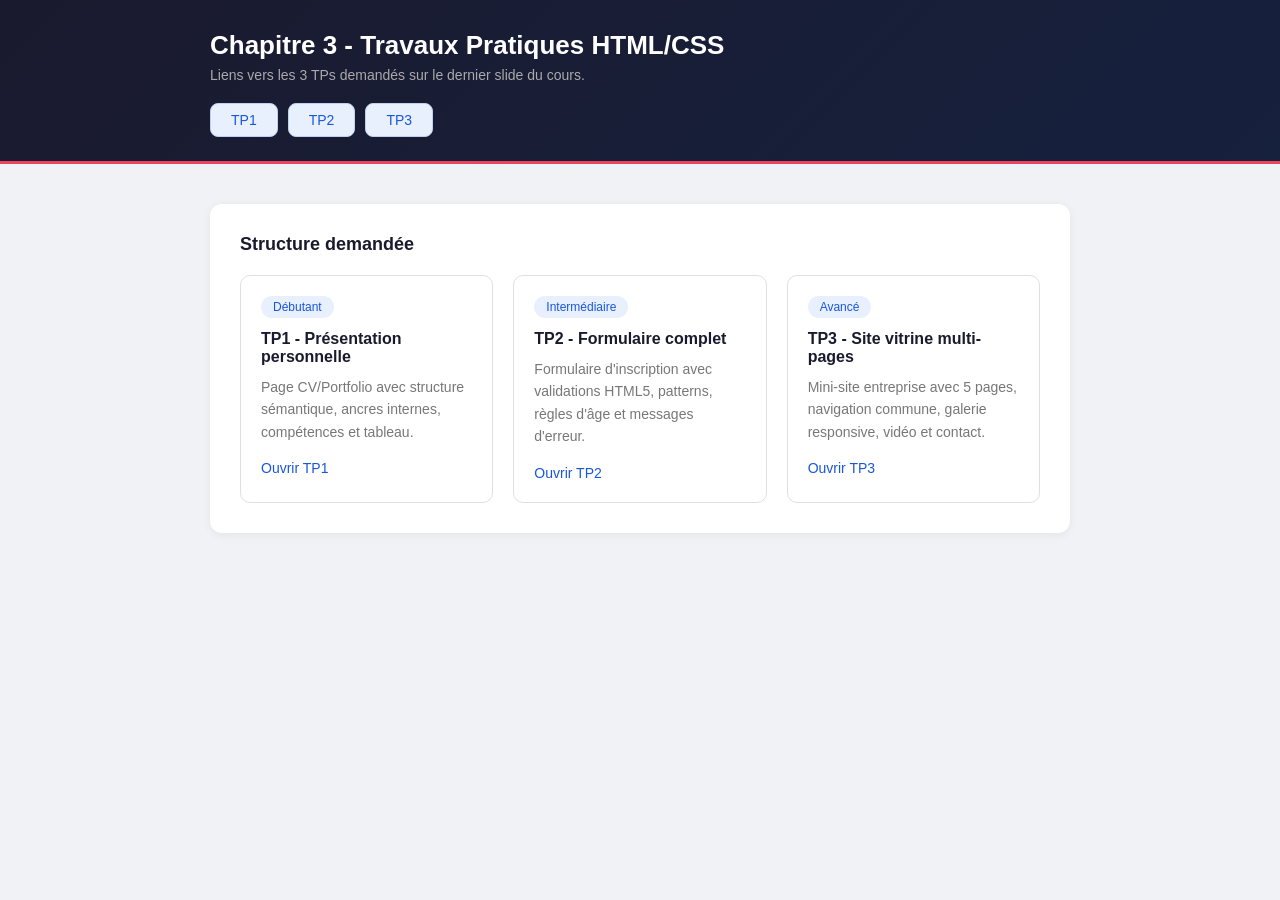
<file: index.html>
<!DOCTYPE html>
<html lang="fr">

<head>
    <meta charset="UTF-8">
    <meta name="viewport" content="width=device-width, initial-scale=1.0">
    <title>Chapitre 3 - Travaux Pratiques HTML/CSS</title>
    <style>
        * {
            margin: 0;
            padding: 0;
            box-sizing: border-box;
        }

        body {
            font-family: Arial, sans-serif;
            background-color: #f0f2f5;
            color: #333;
        }

        .top-bar {
            background: linear-gradient(135deg, #1a1a2e, #16213e);
            color: white;
            padding: 30px 20px 24px;
            margin-bottom: 40px;
            border-bottom: 3px solid #e94560;
        }

        .container {
            max-width: 900px;
            margin: 0 auto;
            padding: 0 20px 40px;
        }

        h1 {
            font-size: 26px;
            color: white;
            margin-bottom: 6px;
        }

        .subtitle {
            color: #aaa;
            font-size: 14px;
            margin-bottom: 20px;
        }

        .btn-group {
            display: flex;
            gap: 10px;
            margin-bottom: 40px;
        }

        .btn {
            padding: 8px 20px;
            border: 1px solid #c0d0f0;
            border-radius: 8px;
            background-color: #e8f0fe;
            color: #1a56db;
            text-decoration: none;
            font-size: 14px;
            transition: background-color 0.2s;
        }

        .btn:hover {
            background-color: #c7d7fc;
        }

        .card-section {
            background: white;
            border-radius: 12px;
            padding: 30px;
            box-shadow: 0 2px 10px rgba(0, 0, 0, 0.06);
        }

        .card-section h2 {
            font-size: 18px;
            color: #1a1a2e;
            margin-bottom: 20px;
        }

        .cards-grid {
            display: flex;
            gap: 20px;
            flex-wrap: wrap;
        }

        .card {
            flex: 1;
            min-width: 220px;
            border: 1px solid #e0e0e0;
            border-radius: 10px;
            padding: 20px;
        }

        .badge {
            display: inline-block;
            background-color: #e8f0fe;
            color: #1a56db;
            font-size: 12px;
            padding: 4px 12px;
            border-radius: 20px;
            margin-bottom: 12px;
        }

        .card h3 {
            font-size: 16px;
            color: #1a1a2e;
            margin-bottom: 10px;
        }

        .card p {
            font-size: 14px;
            color: #777;
            line-height: 1.6;
            margin-bottom: 16px;
        }

        .card a {
            color: #1a56db;
            text-decoration: none;
            font-size: 14px;
        }

        .card a:hover {
            text-decoration: underline;
        }
    </style>
</head>

<body>
    <div class="top-bar">
        <div class="container" style="padding-bottom:0">
            <h1>Chapitre 3 - Travaux Pratiques HTML/CSS</h1>
            <p class="subtitle">Liens vers les 3 TPs demandés sur le dernier slide du cours.</p>
            <div class="btn-group" style="margin-bottom:0">
                <a href="TP1.HTML" class="btn">TP1</a>
                <a href="TP2.HTML" class="btn">TP2</a>
                <a href="TP3.HTML" class="btn">TP3</a>
            </div>
        </div>
    </div>

    <div class="container">
        <div class="card-section">
            <h2>Structure demandée</h2>
            <div class="cards-grid">

                <div class="card">
                    <span class="badge">Débutant</span>
                    <h3>TP1 - Présentation personnelle</h3>
                    <p>Page CV/Portfolio avec structure sémantique, ancres internes, compétences et tableau.</p>
                    <a href="TP1.HTML">Ouvrir TP1</a>
                </div>

                <div class="card">
                    <span class="badge">Intermédiaire</span>
                    <h3>TP2 - Formulaire complet</h3>
                    <p>Formulaire d'inscription avec validations HTML5, patterns, règles d'âge et messages d'erreur.</p>
                    <a href="TP2.HTML">Ouvrir TP2</a>
                </div>

                <div class="card">
                    <span class="badge">Avancé</span>
                    <h3>TP3 - Site vitrine multi-pages</h3>
                    <p>Mini-site entreprise avec 5 pages, navigation commune, galerie responsive, vidéo et contact.</p>
                    <a href="TP3.HTML">Ouvrir TP3</a>
                </div>

            </div>
        </div>
    </div>
</body>

</html>
</file>
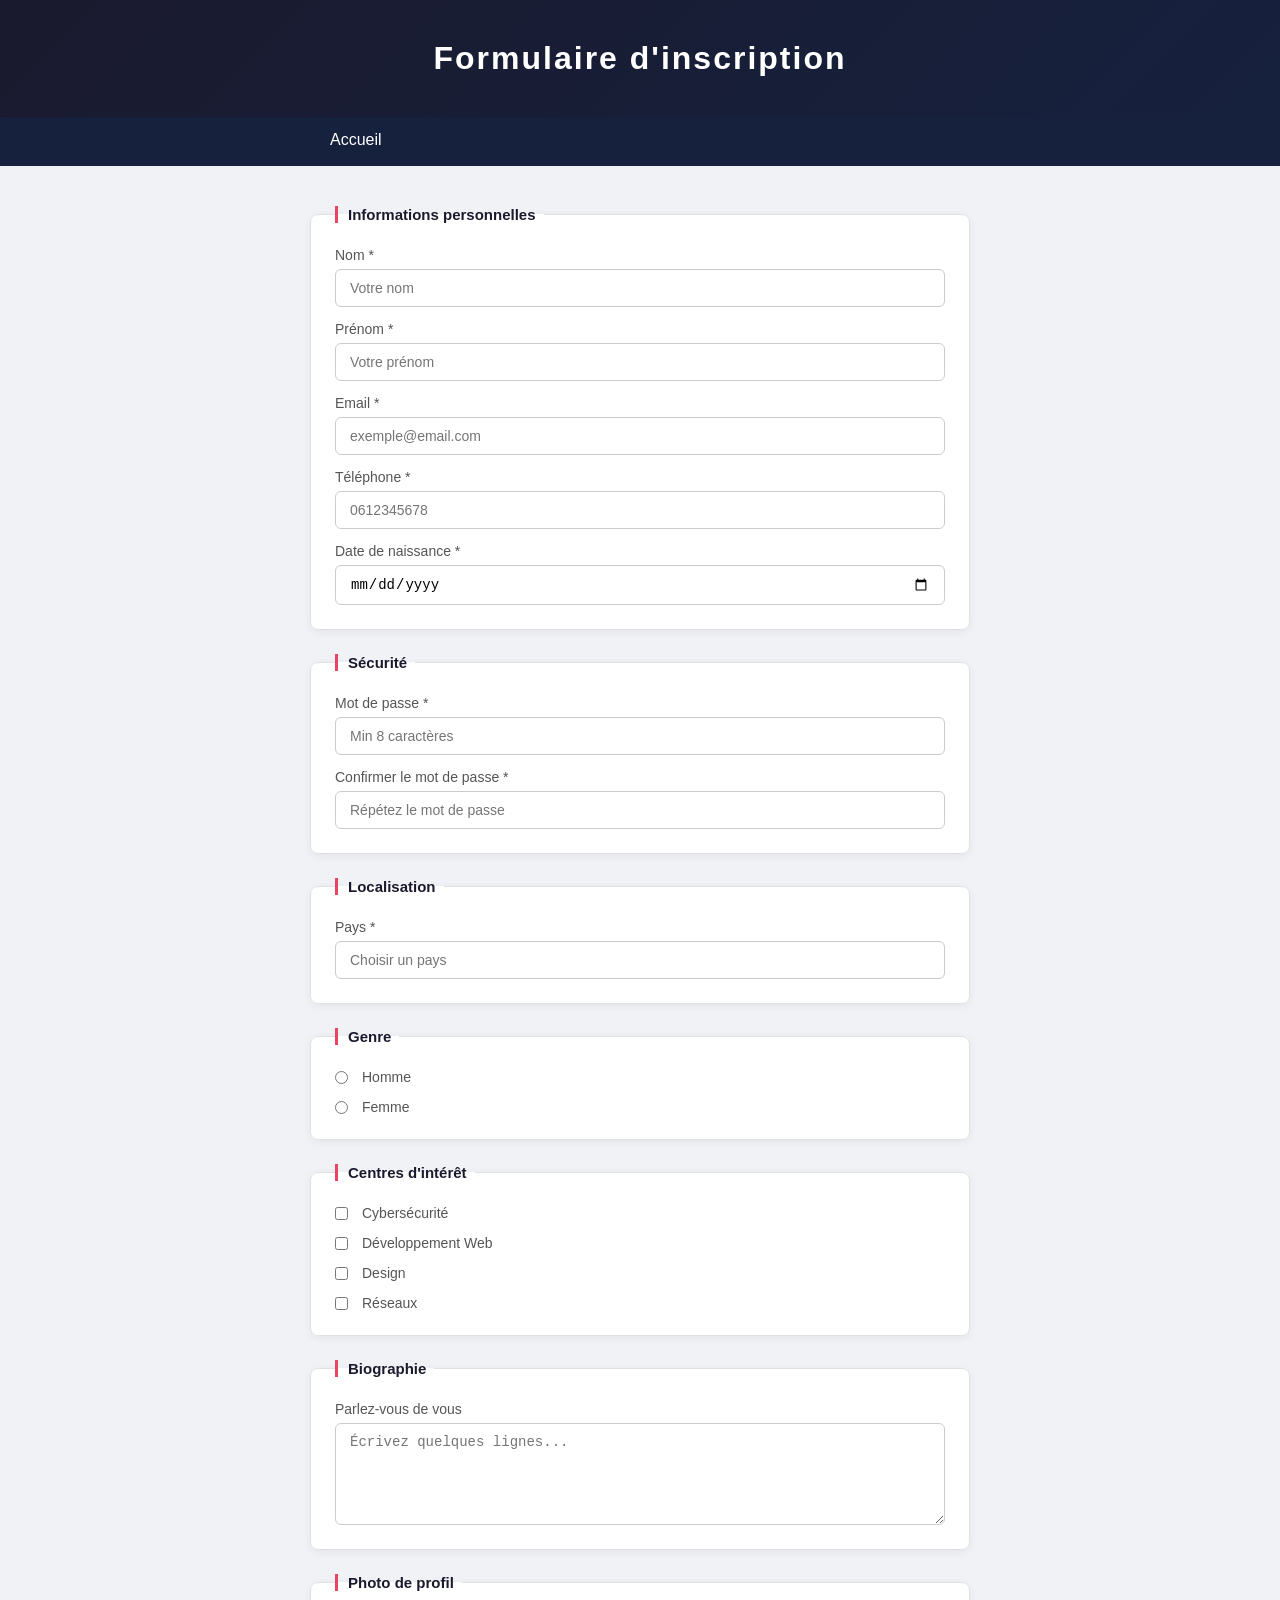
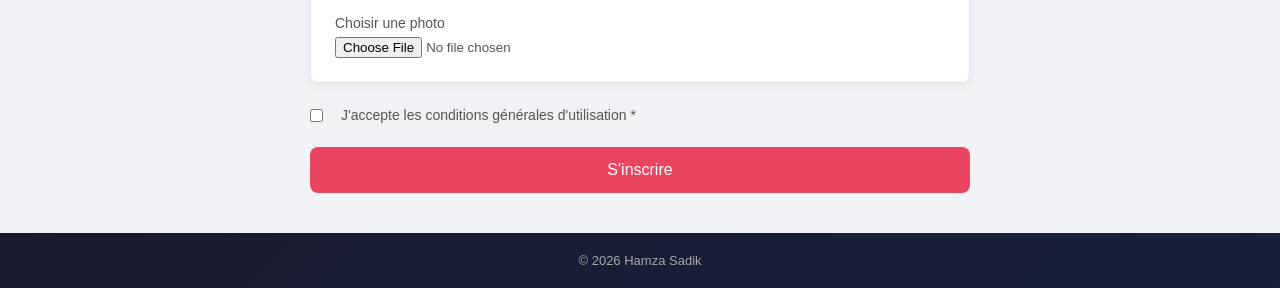
<file: TP2.HTML>
<!DOCTYPE html>
<html lang="fr">

<head>
    <meta charset="UTF-8">
    <meta name="viewport" content="width=device-width, initial-scale=1.0">
    <meta name="description" content="Formulaire d'inscription">
    <meta name="author" content="Hamza Sadik">
    <link rel="stylesheet" href="style2.css">
    <title>TP2 - Inscription</title>
</head>

<body>
    <header>
        <h1>Formulaire d'inscription</h1>
    </header>

    <nav>
        <ul>
            <li><a href="index.html">Accueil</a></li>
        </ul>
    </nav>

    <main>
        <form action="#" method="post">

            <!-- Informations personnelles -->
            <fieldset>
                <legend>Informations personnelles</legend>

                <label for="nom">Nom *
                    <input type="text" id="nom" name="nom" placeholder="Votre nom" autocomplete="family-name" required>
                </label>

                <label for="prenom">Prénom *
                    <input type="text" id="prenom" name="prenom" placeholder="Votre prénom" autocomplete="given-name" required>
                </label>

                <label for="email">Email *
                    <input type="email" id="email" name="email" placeholder="exemple@email.com" autocomplete="email" required>
                </label>

                <label for="telephone">Téléphone *
                    <input type="tel" id="telephone" name="telephone" placeholder="0612345678" pattern="0[6-7][0-9]{8}" autocomplete="tel" required>
                </label>

                <label for="naissance">Date de naissance *
                    <input type="date" id="naissance" name="naissance" max="2008-01-01" required>
                </label>
            </fieldset>

            <!-- Mot de passe -->
            <fieldset>
                <legend>Sécurité</legend>

                <label for="motdepasse">Mot de passe *
                    <input type="password" id="motdepasse" name="motdepasse" placeholder="Min 8 caractères" pattern="(?=.*[A-Z])(?=.*[0-9]).{8,}" autocomplete="new-password" required>
                </label>

                <label for="confirmation">Confirmer le mot de passe *
                    <input type="password" id="confirmation" name="confirmation" placeholder="Répétez le mot de passe" autocomplete="new-password" required>
                </label>
            </fieldset>

            <!-- Localisation -->
            <fieldset>
                <legend>Localisation</legend>

                <label for="pays">Pays *
                    <input type="text" id="pays" name="pays" list="liste-pays" placeholder="Choisir un pays" required>
                    <datalist id="liste-pays">
                        <option value="Maroc">
                        <option value="France">
                        <option value="Algérie">
                        <option value="Tunisie">
                        <option value="Espagne">
                    </datalist>
                </label>
            </fieldset>

            <!-- Genre -->
            <fieldset>
                <legend>Genre</legend>

                <label>
                    <input type="radio" name="genre" value="homme" required> Homme
                </label>
                <label>
                    <input type="radio" name="genre" value="femme"> Femme
                </label>
            </fieldset>

            <!-- Centres d'intérêt -->
            <fieldset>
                <legend>Centres d'intérêt</legend>

                <label>
                    <input type="checkbox" name="interets" value="cybersecurite"> Cybersécurité
                </label>
                <label>
                    <input type="checkbox" name="interets" value="developpement"> Développement Web
                </label>
                <label>
                    <input type="checkbox" name="interets" value="design"> Design
                </label>
                <label>
                    <input type="checkbox" name="interets" value="reseau"> Réseaux
                </label>
            </fieldset>

            <!-- Biographie -->
            <fieldset>
                <legend>Biographie</legend>

                <label for="bio">Parlez-vous de vous
                    <textarea id="bio" name="bio" placeholder="Écrivez quelques lignes..." maxlength="500" rows="5"></textarea>
                </label>
            </fieldset>

            <!-- Photo -->
            <fieldset>
                <legend>Photo de profil</legend>

                <label for="photo">Choisir une photo
                    <input type="file" id="photo" name="photo" accept="image/*">
                </label>
            </fieldset>

            <!-- CGU -->
            <label class="cgu">
                <input type="checkbox" name="cgu" required>
                J'accepte les conditions générales d'utilisation *
            </label>

            <button type="submit">S'inscrire</button>

        </form>
    </main>

    <footer>
        <p>&copy; 2026 Hamza Sadik</p>
    </footer>
</body>

</html>
</file>
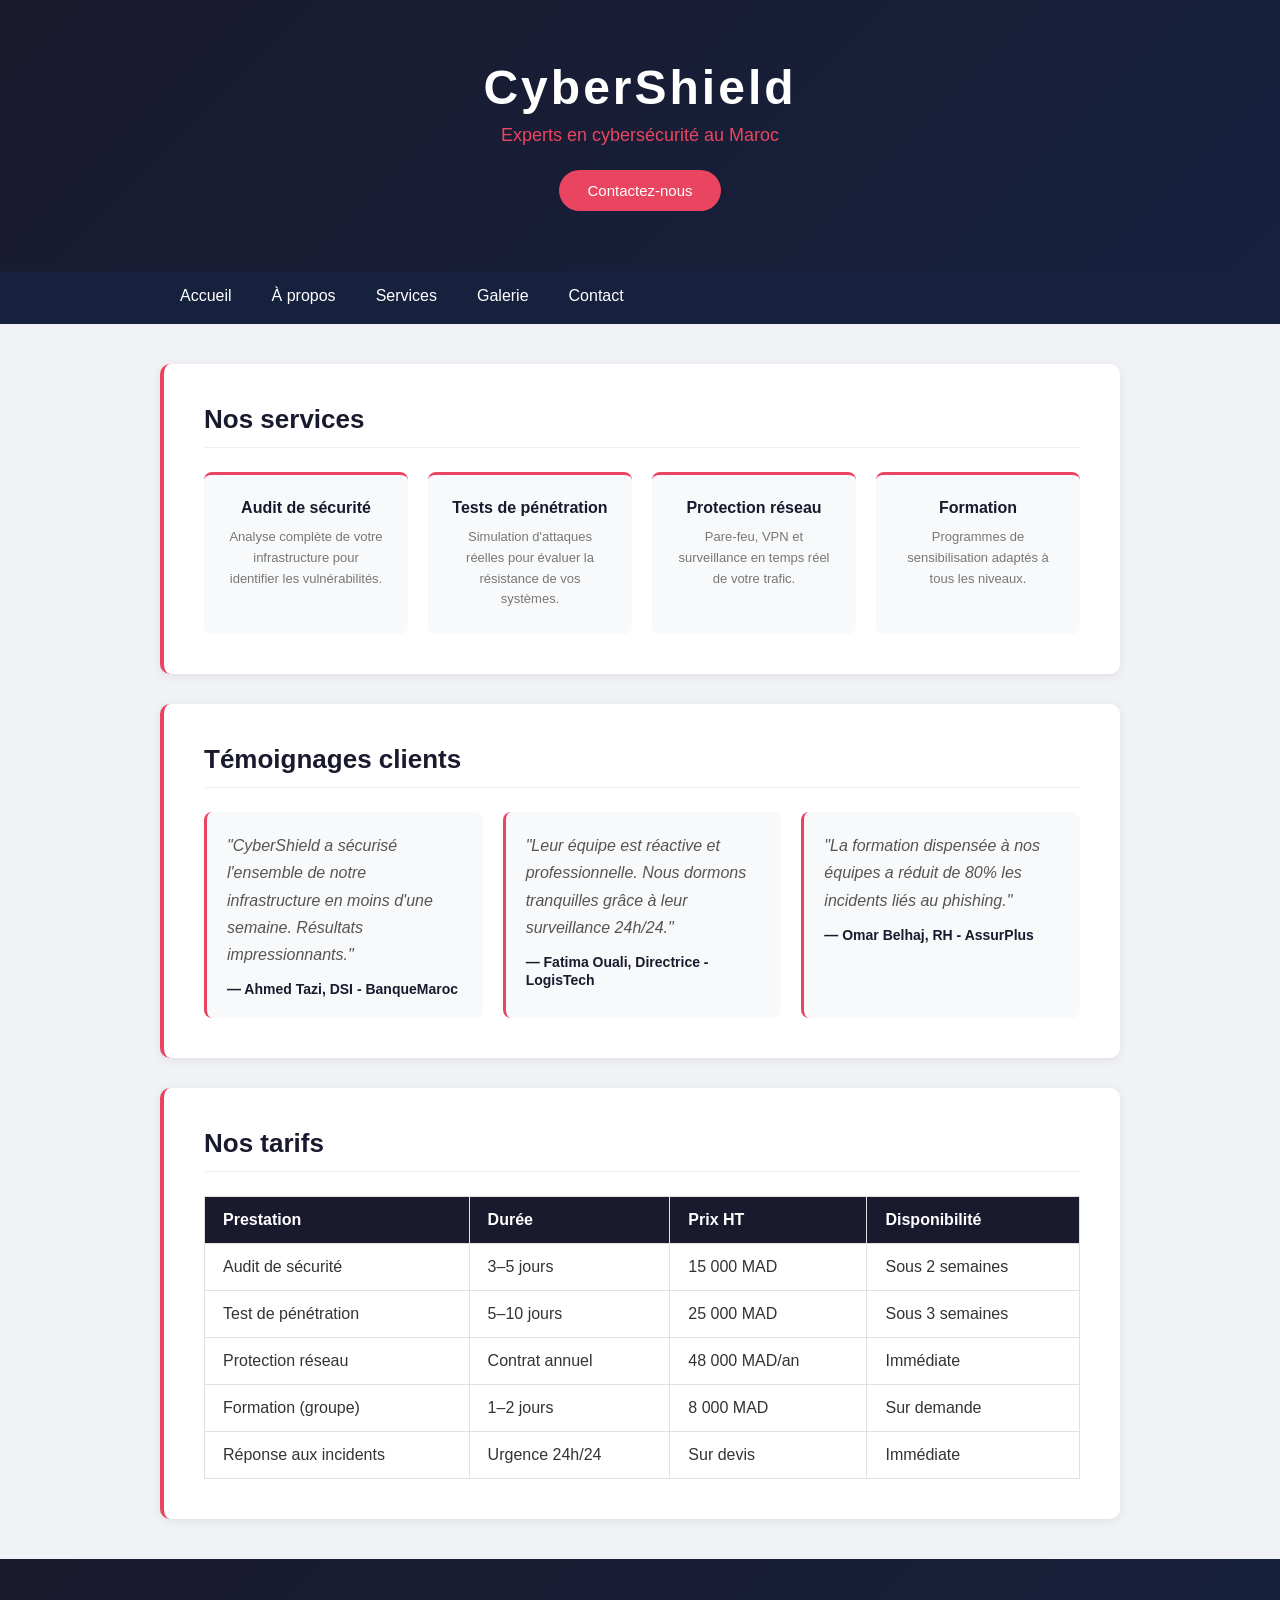
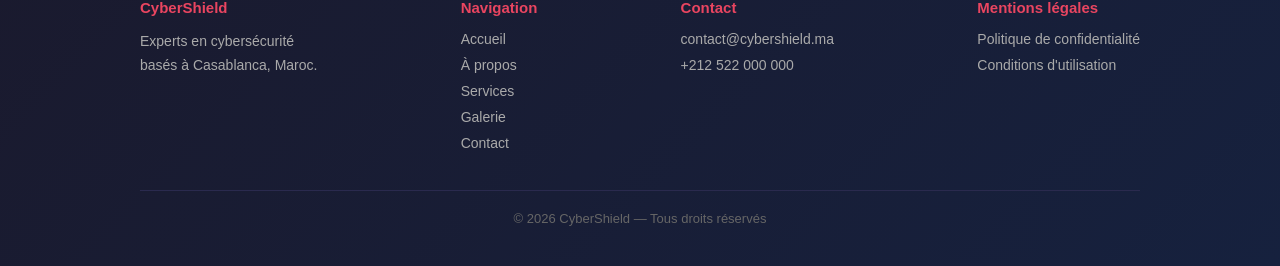
<file: TP3.HTML>
<!DOCTYPE html>
<html lang="fr">

<head>
    <meta charset="UTF-8">
    <meta name="viewport" content="width=device-width, initial-scale=1.0">
    <meta name="description" content="CyberShield - Experts en cybersécurité au Maroc">
    <meta name="author" content="CyberShield">
    <meta property="og:title" content="CyberShield - Accueil">
    <meta property="og:description" content="Protection numérique de haut niveau">
    <meta property="og:type" content="website">
    <link rel="stylesheet" href="site/css/style.css">
    <title>CyberShield - Accueil</title>
</head>

<body>

    <header>
        <h1>CyberShield</h1>
        <p>Experts en cybersécurité au Maroc</p>
        <a href="site/pages/contact.html">Contactez-nous</a>
    </header>

    <nav>
        <ul>
            <li><a href="index.html">Accueil</a></li>
            <li><a href="site/pages/about.html">À propos</a></li>
            <li><a href="site/pages/services.html">Services</a></li>
            <li><a href="site/pages/gallery.html">Galerie</a></li>
            <li><a href="site/pages/contact.html">Contact</a></li>
        </ul>
    </nav>

    <main>

        <section>
            <h2>Nos services</h2>
            <div class="services-grid">
                <div class="service-card">
                    <h3>Audit de sécurité</h3>
                    <p>Analyse complète de votre infrastructure pour identifier les vulnérabilités.</p>
                </div>
                <div class="service-card">
                    <h3>Tests de pénétration</h3>
                    <p>Simulation d'attaques réelles pour évaluer la résistance de vos systèmes.</p>
                </div>
                <div class="service-card">
                    <h3>Protection réseau</h3>
                    <p>Pare-feu, VPN et surveillance en temps réel de votre trafic.</p>
                </div>
                <div class="service-card">
                    <h3>Formation</h3>
                    <p>Programmes de sensibilisation adaptés à tous les niveaux.</p>
                </div>
            </div>
        </section>

        <section>
            <h2>Témoignages clients</h2>
            <div class="temoignages-grid">
                <div class="temoignage">
                    <p>"CyberShield a sécurisé l'ensemble de notre infrastructure en moins d'une semaine. Résultats
                        impressionnants."</p>
                    <strong>— Ahmed Tazi, DSI - BanqueMaroc</strong>
                </div>
                <div class="temoignage">
                    <p>"Leur équipe est réactive et professionnelle. Nous dormons tranquilles grâce à leur surveillance
                        24h/24."</p>
                    <strong>— Fatima Ouali, Directrice - LogisTech</strong>
                </div>
                <div class="temoignage">
                    <p>"La formation dispensée à nos équipes a réduit de 80% les incidents liés au phishing."</p>
                    <strong>— Omar Belhaj, RH - AssurPlus</strong>
                </div>
            </div>
        </section>

        <section>
            <h2>Nos tarifs</h2>
            <table>
                <thead>
                    <tr>
                        <th>Prestation</th>
                        <th>Durée</th>
                        <th>Prix HT</th>
                        <th>Disponibilité</th>
                    </tr>
                </thead>
                <tbody>
                    <tr>
                        <td>Audit de sécurité</td>
                        <td>3–5 jours</td>
                        <td>15 000 MAD</td>
                        <td>Sous 2 semaines</td>
                    </tr>
                    <tr>
                        <td>Test de pénétration</td>
                        <td>5–10 jours</td>
                        <td>25 000 MAD</td>
                        <td>Sous 3 semaines</td>
                    </tr>
                    <tr>
                        <td>Protection réseau</td>
                        <td>Contrat annuel</td>
                        <td>48 000 MAD/an</td>
                        <td>Immédiate</td>
                    </tr>
                    <tr>
                        <td>Formation (groupe)</td>
                        <td>1–2 jours</td>
                        <td>8 000 MAD</td>
                        <td>Sur demande</td>
                    </tr>
                    <tr>
                        <td>Réponse aux incidents</td>
                        <td>Urgence 24h/24</td>
                        <td>Sur devis</td>
                        <td>Immédiate</td>
                    </tr>
                </tbody>
            </table>
        </section>

    </main>

    <footer>
        <div class="footer-content">
            <div class="footer-col">
                <h4>CyberShield</h4>
                <p>Experts en cybersécurité<br>basés à Casablanca, Maroc.</p>
            </div>
            <div class="footer-col">
                <h4>Navigation</h4>
                <ul>
                    <li><a href="index.html">Accueil</a></li>
                    <li><a href="site/pages/about.html">À propos</a></li>
                    <li><a href="site/pages/services.html">Services</a></li>
                    <li><a href="site/pages/gallery.html">Galerie</a></li>
                    <li><a href="site/pages/contact.html">Contact</a></li>
                </ul>
            </div>
            <div class="footer-col">
                <h4>Contact</h4>
                <ul>
                    <li><a href="mailto:contact@cybershield.ma">contact@cybershield.ma</a></li>
                    <li><a href="tel:+212522000000">+212 522 000 000</a></li>
                </ul>
            </div>
            <div class="footer-col">
                <h4>Mentions légales</h4>
                <ul>
                    <li><a href="#">Politique de confidentialité</a></li>
                    <li><a href="#">Conditions d'utilisation</a></li>
                </ul>
            </div>
        </div>
        <div class="footer-bottom">
            <p>&copy; 2026 CyberShield — Tous droits réservés</p>
        </div>
    </footer>

</body>

</html>
</file>
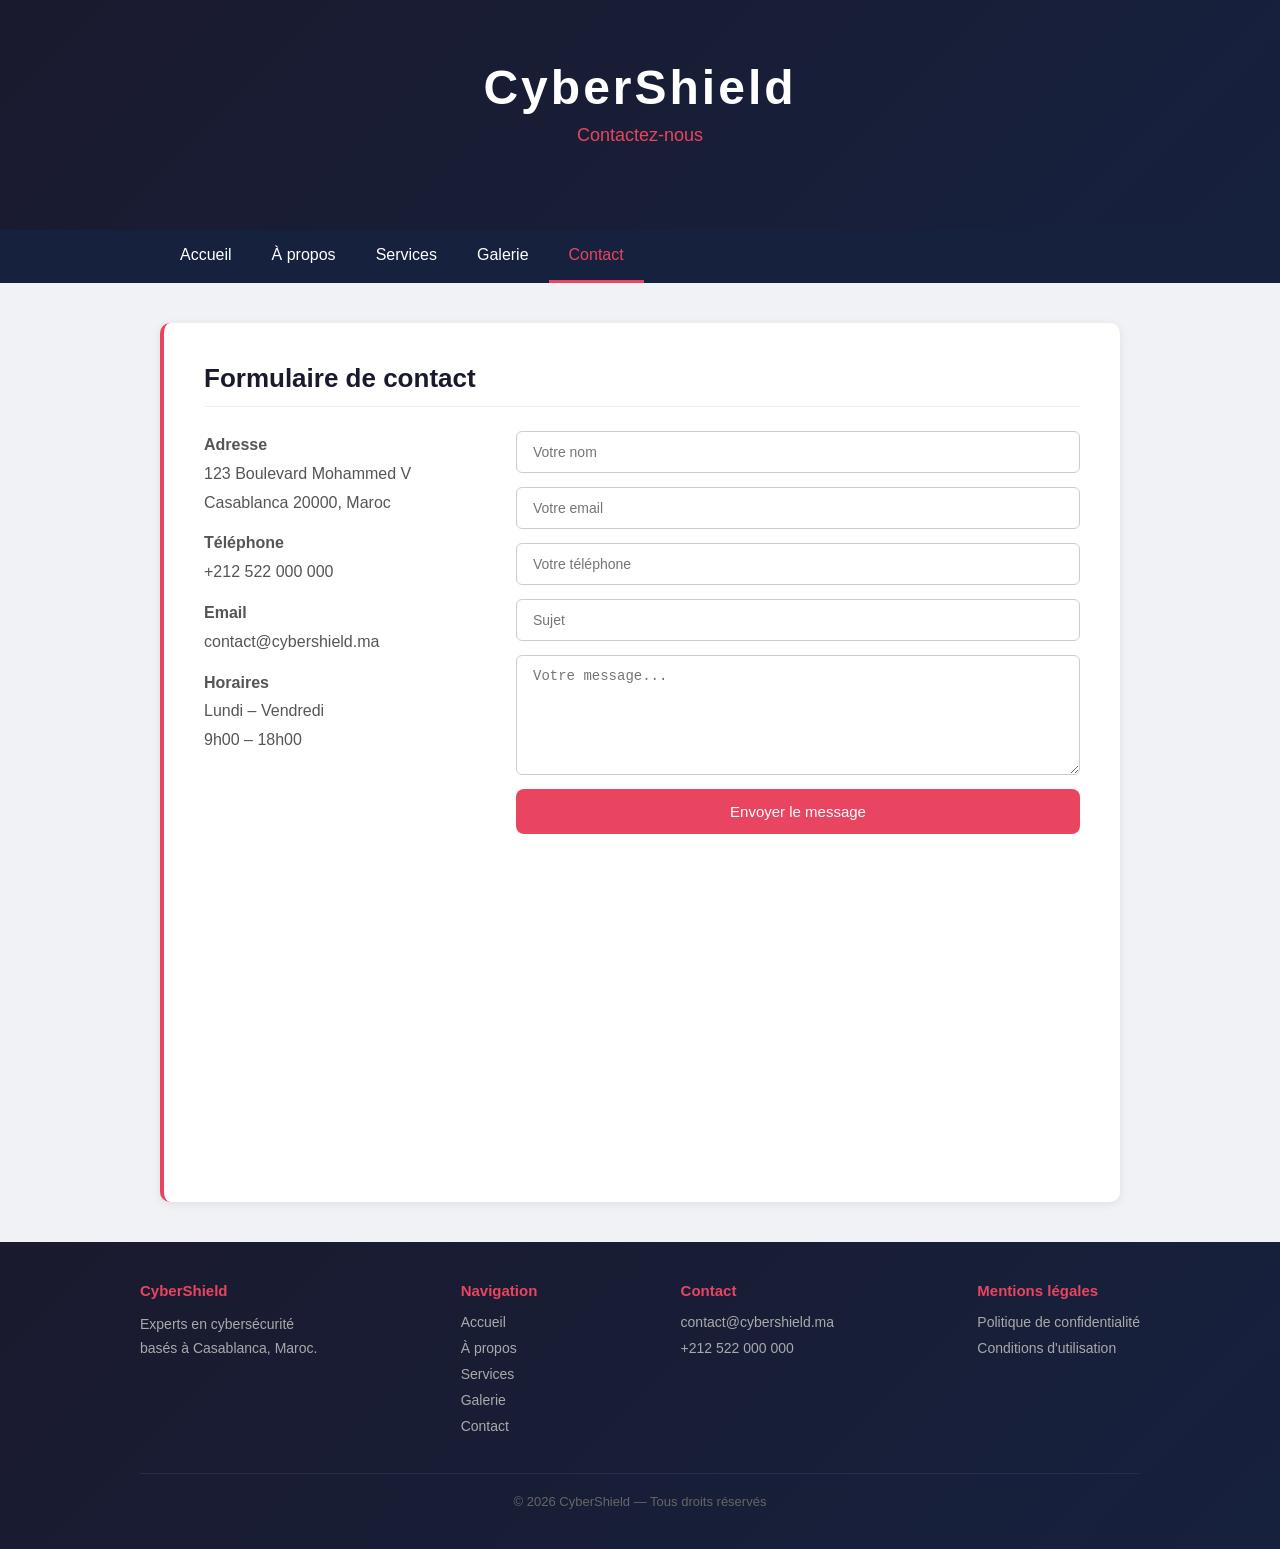
<file: site/pages/contact.html>
<!DOCTYPE html>
<html lang="fr">

<head>
    <meta charset="UTF-8">
    <meta name="viewport" content="width=device-width, initial-scale=1.0">
    <meta name="description" content="Contactez CyberShield - Experts en cybersécurité">
    <meta name="author" content="CyberShield">
    <meta property="og:title" content="CyberShield - Contact">
    <meta property="og:description" content="Contactez notre équipe de cybersécurité">
    <meta property="og:type" content="website">
    <link rel="stylesheet" href="../css/style.css">
    <title>CyberShield - Contact</title>
</head>

<body>

    <header>
        <h1>CyberShield</h1>
        <p>Contactez-nous</p>
    </header>

    <nav>
        <ul>
            <li><a href="../../index.html">Accueil</a></li>
            <li><a href="about.html">À propos</a></li>
            <li><a href="services.html">Services</a></li>
            <li><a href="gallery.html">Galerie</a></li>
            <li><a href="contact.html" class="active">Contact</a></li>
        </ul>
    </nav>

    <main>

        <section>
            <h2>Formulaire de contact</h2>
            <div class="contact-grid">

                <div class="contact-info">
                    <p><strong>Adresse</strong><br>123 Boulevard Mohammed V<br>Casablanca 20000, Maroc</p>
                    <p><strong>Téléphone</strong><br>+212 522 000 000</p>
                    <p><strong>Email</strong><br>contact@cybershield.ma</p>
                    <p><strong>Horaires</strong><br>Lundi – Vendredi<br>9h00 – 18h00</p>
                </div>

                <form class="contact-form" action="#" method="post">
                    <input type="text" name="nom" placeholder="Votre nom" autocomplete="name" required>
                    <input type="email" name="email" placeholder="Votre email" autocomplete="email" required>
                    <input type="tel" name="telephone" placeholder="Votre téléphone" autocomplete="tel">
                    <input type="text" name="sujet" placeholder="Sujet" required>
                    <textarea name="message" placeholder="Votre message..." required></textarea>
                    <button type="submit">Envoyer le message</button>
                </form>

            </div>

            <iframe
                src="https://www.google.com/maps/embed?pb=!1m18!1m12!1m3!1d3323.8!2d-7.5898!3d33.5731!2m3!1f0!2f0!3f0!3m2!1i1024!2i768!4f13.1!3m3!1m2!1s0x0%3A0x0!2zMzPCsDM0JzIzLjIiTiA3wrAzNSczNS4zIlc!5e0!3m2!1sfr!2sma!4v1234567890"
                title="Localisation CyberShield Casablanca"
                allowfullscreen
                loading="lazy">
            </iframe>
        </section>

    </main>

    <footer>
        <div class="footer-content">
            <div class="footer-col">
                <h4>CyberShield</h4>
                <p>Experts en cybersécurité<br>basés à Casablanca, Maroc.</p>
            </div>
            <div class="footer-col">
                <h4>Navigation</h4>
                <ul>
                    <li><a href="../../index.html">Accueil</a></li>
                    <li><a href="about.html">À propos</a></li>
                    <li><a href="services.html">Services</a></li>
                    <li><a href="gallery.html">Galerie</a></li>
                    <li><a href="contact.html">Contact</a></li>
                </ul>
            </div>
            <div class="footer-col">
                <h4>Contact</h4>
                <ul>
                    <li><a href="mailto:contact@cybershield.ma">contact@cybershield.ma</a></li>
                    <li><a href="tel:+212522000000">+212 522 000 000</a></li>
                </ul>
            </div>
            <div class="footer-col">
                <h4>Mentions légales</h4>
                <ul>
                    <li><a href="#">Politique de confidentialité</a></li>
                    <li><a href="#">Conditions d'utilisation</a></li>
                </ul>
            </div>
        </div>
        <div class="footer-bottom">
            <p>&copy; 2026 CyberShield — Tous droits réservés</p>
        </div>
    </footer>

</body>
</html>
</file>
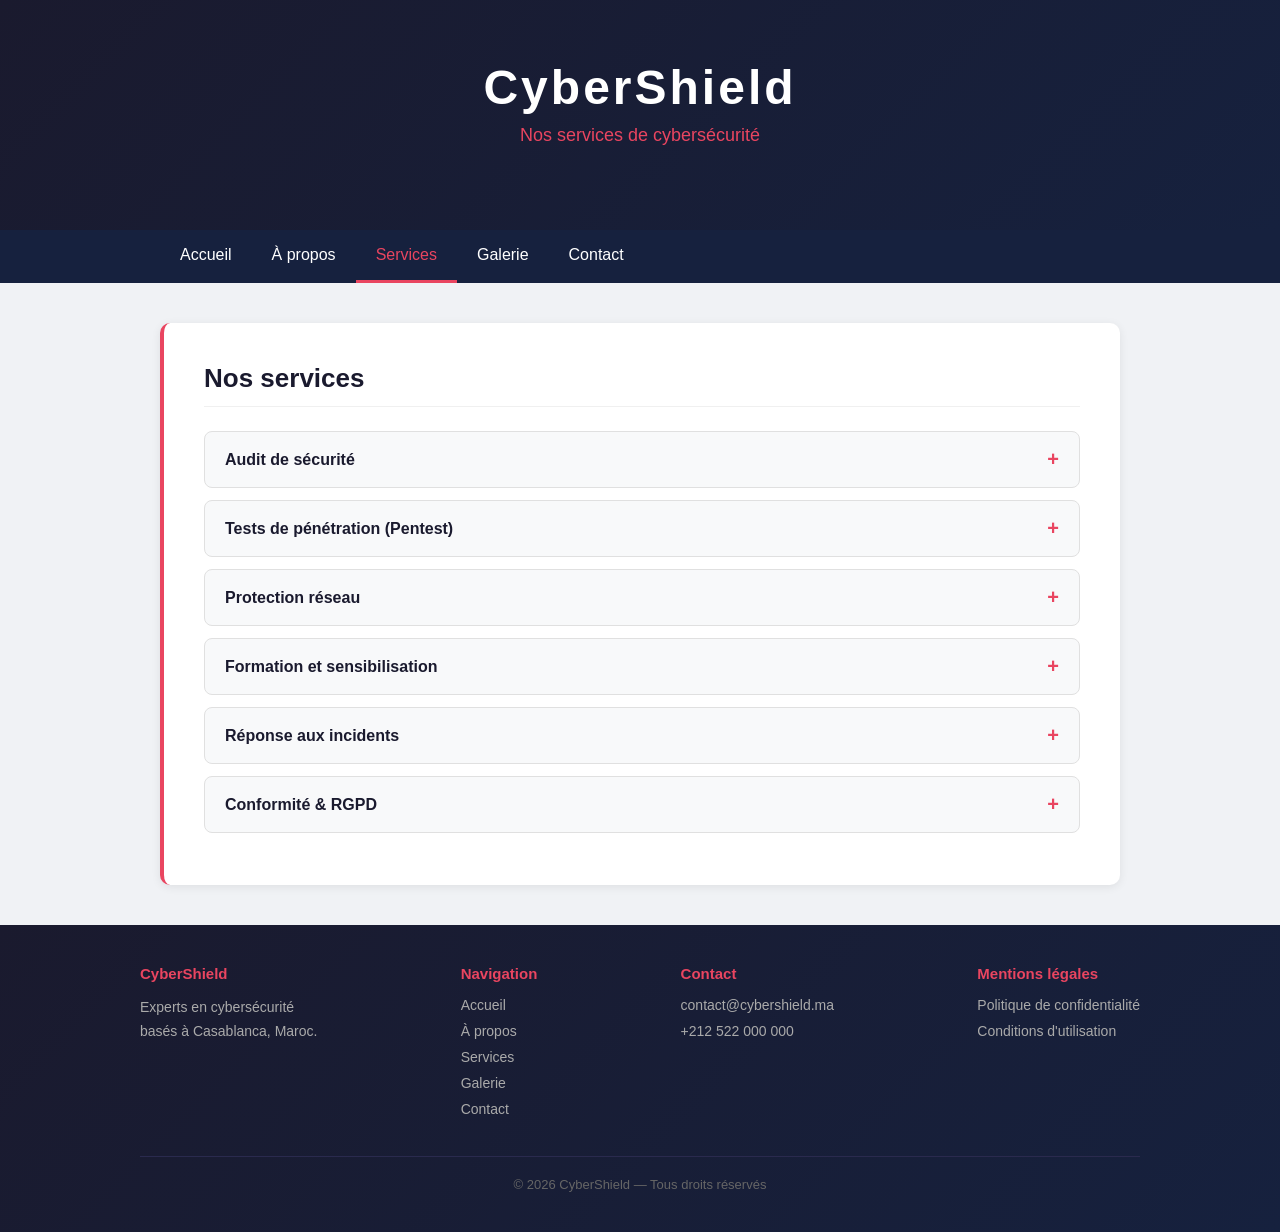
<file: site/pages/services.html>
<!DOCTYPE html>
<html lang="fr">

<head>
    <meta charset="UTF-8">
    <meta name="viewport" content="width=device-width, initial-scale=1.0">
    <meta name="description" content="Services de cybersécurité - CyberShield">
    <meta name="author" content="CyberShield">
    <meta property="og:title" content="CyberShield - Services">
    <meta property="og:description" content="Découvrez nos services de cybersécurité">
    <meta property="og:type" content="website">
    <link rel="stylesheet" href="../css/style.css">
    <title>CyberShield - Services</title>
</head>

<body>

    <header>
        <h1>CyberShield</h1>
        <p>Nos services de cybersécurité</p>
    </header>

    <nav>
        <ul>
            <li><a href="../../index.html">Accueil</a></li>
            <li><a href="about.html">À propos</a></li>
            <li><a href="services.html" class="active">Services</a></li>
            <li><a href="gallery.html">Galerie</a></li>
            <li><a href="contact.html">Contact</a></li>
        </ul>
    </nav>

    <main>

        <section>
            <h2>Nos services</h2>

            <details>
                <summary>Audit de sécurité</summary>
                <p>Analyse complète de votre infrastructure informatique pour identifier les vulnérabilités. Nous testons vos systèmes, réseaux et applications selon les standards internationaux (ISO 27001, OWASP).</p>
            </details>

            <details>
                <summary>Tests de pénétration (Pentest)</summary>
                <p>Simulation d'attaques réelles pour évaluer la résistance de vos systèmes. Nos experts certifiés CEH et OSCP reproduisent les techniques des hackers pour découvrir vos failles avant eux.</p>
            </details>

            <details>
                <summary>Protection réseau</summary>
                <p>Mise en place de pare-feu, VPN, systèmes de détection d'intrusion (IDS/IPS) et segmentation réseau. Surveillance en temps réel de votre trafic pour détecter toute activité suspecte.</p>
            </details>

            <details>
                <summary>Formation et sensibilisation</summary>
                <p>Programmes de formation adaptés à tous les niveaux : employés, managers, équipes IT. Modules sur le phishing, les mots de passe, la protection des données et les réglementations RGPD.</p>
            </details>

            <details>
                <summary>Réponse aux incidents</summary>
                <p>Intervention d'urgence 24h/24 en cas d'attaque, ransomware ou violation de données. Analyse forensique, containment, éradication de la menace et rapport post-incident détaillé.</p>
            </details>

            <details>
                <summary>Conformité &amp; RGPD</summary>
                <p>Accompagnement dans votre mise en conformité avec le RGPD et les réglementations marocaines. Audit, documentation, formation DPO et mise en place des processus nécessaires.</p>
            </details>

        </section>

    </main>

    <footer>
        <div class="footer-content">
            <div class="footer-col">
                <h4>CyberShield</h4>
                <p>Experts en cybersécurité<br>basés à Casablanca, Maroc.</p>
            </div>
            <div class="footer-col">
                <h4>Navigation</h4>
                <ul>
                    <li><a href="../../index.html">Accueil</a></li>
                    <li><a href="about.html">À propos</a></li>
                    <li><a href="services.html">Services</a></li>
                    <li><a href="gallery.html">Galerie</a></li>
                    <li><a href="contact.html">Contact</a></li>
                </ul>
            </div>
            <div class="footer-col">
                <h4>Contact</h4>
                <ul>
                    <li><a href="mailto:contact@cybershield.ma">contact@cybershield.ma</a></li>
                    <li><a href="tel:+212522000000">+212 522 000 000</a></li>
                </ul>
            </div>
            <div class="footer-col">
                <h4>Mentions légales</h4>
                <ul>
                    <li><a href="#">Politique de confidentialité</a></li>
                    <li><a href="#">Conditions d'utilisation</a></li>
                </ul>
            </div>
        </div>
        <div class="footer-bottom">
            <p>&copy; 2026 CyberShield — Tous droits réservés</p>
        </div>
    </footer>

</body>
</html>
</file>
<file: style2.css>
* {
    margin: 0;
    padding: 0;
    box-sizing: border-box;
}

body {
    font-family: Arial, sans-serif;
    background-color: #f0f2f5;
    color: #333;
}

header {
    background: linear-gradient(135deg, #1a1a2e, #16213e);
    color: white;
    text-align: center;
    padding: 40px 20px;
}

header h1 {
    font-size: 32px;
    letter-spacing: 2px;
}

nav {
    background-color: #16213e;
}

nav ul {
    list-style: none;
    display: flex;
    max-width: 700px;
    margin: 0 auto;
    padding: 0 20px;
}

nav ul li a {
    display: block;
    color: white;
    text-decoration: none;
    padding: 14px 20px;
    border-bottom: 3px solid transparent;
    transition: color 0.3s, border-bottom 0.3s;
    font-size: 16px;
}

nav ul li a:hover {
    color: #e94560;
    border-bottom: 3px solid #e94560;
}

main {
    max-width: 700px;
    margin: 40px auto;
    padding: 0 20px;
}

form {
    display: flex;
    flex-direction: column;
    gap: 24px;
}

fieldset {
    background: white;
    border: 1px solid #e0e0e0;
    border-radius: 8px;
    padding: 24px;
    display: flex;
    flex-direction: column;
    gap: 14px;
    box-shadow: 0 2px 8px rgba(0, 0, 0, 0.06);
}

legend {
    font-weight: bold;
    color: #1a1a2e;
    font-size: 15px;
    padding: 0 8px;
    border-left: 3px solid #e94560;
    padding-left: 10px;
}

label {
    display: flex;
    flex-direction: column;
    gap: 6px;
    font-size: 14px;
    color: #555;
}

input[type="text"],
input[type="email"],
input[type="tel"],
input[type="password"],
input[type="date"],
textarea {
    padding: 10px 14px;
    border: 1px solid #ccc;
    border-radius: 6px;
    font-size: 14px;
    outline: none;
    transition: border-color 0.3s;
}

input:focus,
textarea:focus {
    border-color: #e94560;
}

input[type="radio"],
input[type="checkbox"] {
    margin-right: 8px;
}

label:has(input[type="radio"]),
label:has(input[type="checkbox"]) {
    flex-direction: row;
    align-items: center;
}

textarea {
    resize: vertical;
}

.cgu {
    flex-direction: row;
    align-items: center;
    font-size: 14px;
    gap: 10px;
}

button[type="submit"] {
    background-color: #e94560;
    color: white;
    border: none;
    padding: 14px;
    border-radius: 8px;
    font-size: 16px;
    cursor: pointer;
    transition: background-color 0.3s;
}

button[type="submit"]:hover {
    background-color: #c73652;
}

footer {
    background: linear-gradient(135deg, #1a1a2e, #16213e);
    color: #aaa;
    text-align: center;
    padding: 20px;
    font-size: 13px;
    margin-top: 40px;
}
</file>
<file: site/css/style.css>
* {
    margin: 0;
    padding: 0;
    box-sizing: border-box;
}

body {
    font-family: Arial, sans-serif;
    background-color: #f0f2f5;
    color: #333;
}

/* ===== HEADER ===== */
header {
    background: linear-gradient(135deg, #1a1a2e, #16213e);
    color: white;
    text-align: center;
    padding: 60px 20px;
}

header h1 {
    font-size: 48px;
    letter-spacing: 3px;
    margin-bottom: 10px;
}

header p {
    font-size: 18px;
    color: #e94560;
    margin-bottom: 24px;
}

header a {
    display: inline-block;
    background-color: #e94560;
    color: white;
    text-decoration: none;
    padding: 12px 28px;
    border-radius: 25px;
    font-size: 15px;
}

header a:hover {
    background-color: #c73652;
}

/* ===== NAV ===== */
nav {
    background-color: #16213e;
    position: sticky;
    top: 0;
    z-index: 100;
}

nav ul {
    list-style: none;
    display: flex;
    max-width: 1000px;
    margin: 0 auto;
    padding: 0 20px;
}

nav ul li a {
    display: block;
    color: white;
    text-decoration: none;
    padding: 16px 20px;
    border-bottom: 3px solid transparent;
    transition: color 0.3s, border-bottom 0.3s;
}

nav ul li a:hover,
nav ul li a.active {
    color: #e94560;
    border-bottom: 3px solid #e94560;
}

/* ===== MAIN ===== */
main {
    max-width: 1000px;
    margin: 40px auto;
    padding: 0 20px;
}

/* ===== SECTIONS ===== */
section {
    background: white;
    padding: 40px;
    margin-bottom: 30px;
    border-radius: 10px;
    box-shadow: 0 2px 10px rgba(0,0,0,0.08);
    border-left: 4px solid #e94560;
}

section h2 {
    font-size: 26px;
    color: #1a1a2e;
    margin-bottom: 24px;
    padding-bottom: 12px;
    border-bottom: 1px solid #f0f0f0;
}

/* ===== SERVICES GRID ===== */
.services-grid {
    display: flex;
    gap: 20px;
    flex-wrap: wrap;
}

.service-card {
    flex: 1;
    min-width: 200px;
    background: #f8f9fa;
    padding: 24px;
    border-radius: 8px;
    border-top: 3px solid #e94560;
    text-align: center;
}

.service-card h3 {
    font-size: 16px;
    color: #1a1a2e;
    margin-bottom: 10px;
}

.service-card p {
    font-size: 13px;
    color: #777;
    line-height: 1.6;
}

/* ===== TEMOIGNAGES ===== */
.temoignages-grid {
    display: flex;
    gap: 20px;
    flex-wrap: wrap;
}

.temoignage {
    flex: 1;
    min-width: 220px;
    background: #f8f9fa;
    padding: 20px;
    border-radius: 8px;
    border-left: 3px solid #e94560;
}

.temoignage p {
    font-style: italic;
    color: #555;
    line-height: 1.7;
    margin-bottom: 12px;
}

.temoignage strong {
    color: #1a1a2e;
    font-size: 14px;
}

/* ===== TABLE TARIFS ===== */
table {
    width: 100%;
    border-collapse: collapse;
}

th, td {
    border: 1px solid #e0e0e0;
    padding: 14px 18px;
    text-align: left;
}

th {
    background-color: #1a1a2e;
    color: white;
}

tbody tr:hover {
    background-color: #f9f9f9;
}

/* ===== EQUIPE ===== */
.equipe-grid {
    display: flex;
    gap: 24px;
    flex-wrap: wrap;
    justify-content: center;
}

.equipe-grid figure {
    text-align: center;
    width: 180px;
}

.equipe-grid img {
    width: 120px;
    height: 120px;
    border-radius: 50%;
    border: 3px solid #e94560;
    object-fit: cover;
    margin-bottom: 12px;
}

.equipe-grid figcaption {
    font-size: 14px;
    color: #555;
}

.equipe-grid figcaption strong {
    display: block;
    color: #1a1a2e;
    font-size: 15px;
    margin-bottom: 4px;
}

/* ===== DETAILS/SUMMARY ===== */
details {
    background: #f8f9fa;
    border-radius: 8px;
    margin-bottom: 12px;
    border: 1px solid #e0e0e0;
    overflow: hidden;
}

summary {
    padding: 16px 20px;
    cursor: pointer;
    font-weight: bold;
    color: #1a1a2e;
    list-style: none;
    display: flex;
    justify-content: space-between;
    align-items: center;
}

summary::after {
    content: "+";
    font-size: 20px;
    color: #e94560;
}

details[open] summary::after {
    content: "−";
}

details p {
    padding: 0 20px 16px;
    color: #555;
    line-height: 1.7;
}

/* ===== GALLERY ===== */
.gallery-grid {
    display: flex;
    flex-wrap: wrap;
    gap: 16px;
}

.gallery-grid img,
.gallery-grid picture {
    flex: 1;
    min-width: 250px;
    max-width: 100%;
    border-radius: 8px;
    overflow: hidden;
}

.gallery-grid img {
    width: 100%;
    height: 220px;
    object-fit: cover;
    border-radius: 8px;
    display: block;
}

/* ===== VIDEO ===== */
video {
    width: 100%;
    border-radius: 8px;
    margin-top: 20px;
}

/* ===== CONTACT ===== */
.contact-grid {
    display: flex;
    gap: 30px;
    flex-wrap: wrap;
}

.contact-info {
    flex: 1;
    min-width: 200px;
}

.contact-info p {
    margin-bottom: 12px;
    color: #555;
    line-height: 1.8;
}

.contact-form {
    flex: 2;
    min-width: 300px;
    display: flex;
    flex-direction: column;
    gap: 14px;
}

.contact-form input,
.contact-form textarea {
    padding: 12px 16px;
    border: 1px solid #ccc;
    border-radius: 6px;
    font-size: 14px;
    outline: none;
    transition: border-color 0.3s;
}

.contact-form input:focus,
.contact-form textarea:focus {
    border-color: #e94560;
}

.contact-form textarea {
    height: 120px;
    resize: vertical;
}

.contact-form button {
    background-color: #e94560;
    color: white;
    border: none;
    padding: 14px;
    border-radius: 8px;
    font-size: 15px;
    cursor: pointer;
    transition: background-color 0.3s;
}

.contact-form button:hover {
    background-color: #c73652;
}

iframe {
    width: 100%;
    height: 300px;
    border: none;
    border-radius: 8px;
    margin-top: 24px;
}

/* ===== FOOTER ===== */
footer {
    background: linear-gradient(135deg, #1a1a2e, #16213e);
    color: white;
    padding: 40px 20px;
}

.footer-content {
    max-width: 1000px;
    margin: 0 auto;
    display: flex;
    gap: 40px;
    flex-wrap: wrap;
    justify-content: space-between;
    margin-bottom: 30px;
}

.footer-col h4 {
    color: #e94560;
    margin-bottom: 14px;
    font-size: 15px;
}

.footer-col ul {
    list-style: none;
}

.footer-col ul li {
    margin-bottom: 8px;
}

.footer-col ul li a {
    color: #aaa;
    text-decoration: none;
    font-size: 14px;
    transition: color 0.3s;
}

.footer-col ul li a:hover {
    color: #e94560;
}

.footer-col p {
    color: #aaa;
    font-size: 14px;
    line-height: 1.7;
}

.footer-bottom {
    max-width: 1000px;
    margin: 0 auto;
    padding-top: 20px;
    border-top: 1px solid #2a2a4e;
    text-align: center;
    color: #666;
    font-size: 13px;
}
</file>
